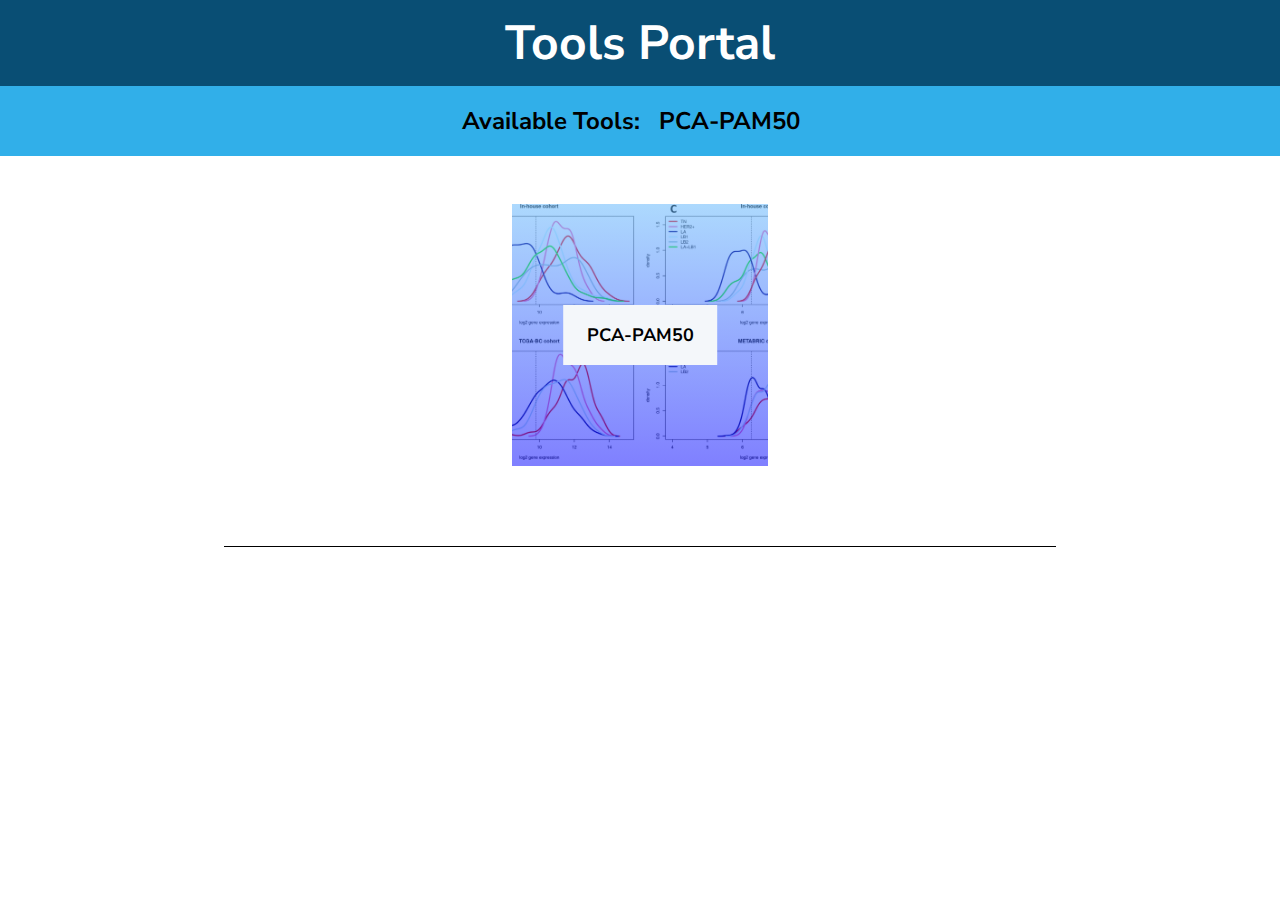
<file: Project1-main/index.html>
<!DOCTYPE html>
<html lang="en">
<head>
    <meta charset="UTF-8">
    <meta name="viewport" content="width=device-width, initial-scale=1.0">
    <title>Title</title>
    <meta name="description" content="">
    <meta name="author" content="">
    <meta name="keywords" content="">
    <link rel="icon" type="image/x-icon" href="images/logo.png">
    <link rel="stylesheet" href="css/main.css">
    <link rel="preconnect" href="https://fonts.googleapis.com">
    <link rel="preconnect" href="https://fonts.gstatic.com" crossorigin>
    <link href="https://fonts.googleapis.com/css2?family=Nunito+Sans&display=swap" rel="stylesheet">
</head>

<body>

<header>
<nav>
    <div class="container">
        <a href="index.html" class="navbarHeader" title="Home">Tools Portal</a>
        <ul class="navigation">
            <li>Available Tools:</li>
            <li><a href="pca-pam50.html" class="navigationLinks">PCA-PAM50</a></li>
            <!-- <li class="navigationLinks"><a href="" title="">Tool2</a></li>
            <li class="navigationLinks"><a href="" title="">Tool3</a></li>
            <li class="navigationLinks"><a href="" title="">Tool4</a></li>
            <li class="navigationLinks"><a href="" title="">Tool5</a></li> -->
        </ul>  
    </div>
</nav>
</header>


<main>
<section class="boxLayout">
    <div class="box" onclick="toPCA_PAM50()">
        <img src="images/PCA-PAM50 Fig1.webp" class="boxImg" draggable="false">
        <div class="gradientOverlay"></div>
        <div class="boxImgText">PCA-PAM50</div>
        <div class="descriptionText">
            PCA-PAM50 is used to perform intrinsic subtyping for breast cancer gene expression data. 
            PCA-PAM50 leverages principal component analysis (PCA) and iterative PAM50 calls to derive the gene expression-based ER status. 
            This generates an ER-balanced subset which is automatically used for gene centering and subsequent intrinsic calls. 
            Thus, PCA-PAM50 performs intrinsic subtyping in ER status unbalanced cohorts.
        </div>
    </div>
    <!-- <div class="box">
        testing testing
    </div>
    <div class="box">
        testing testing
    </div>
    <div class="box">
        testing testing
    </div>
    <div class="box">
        testing testing
    </div>
    <div class="box">
        testing testing
    </div> -->

</section>
</main>


<footer>
</footer>

<script src="js/javascript.js"></script>
</body>
</html>
</file>
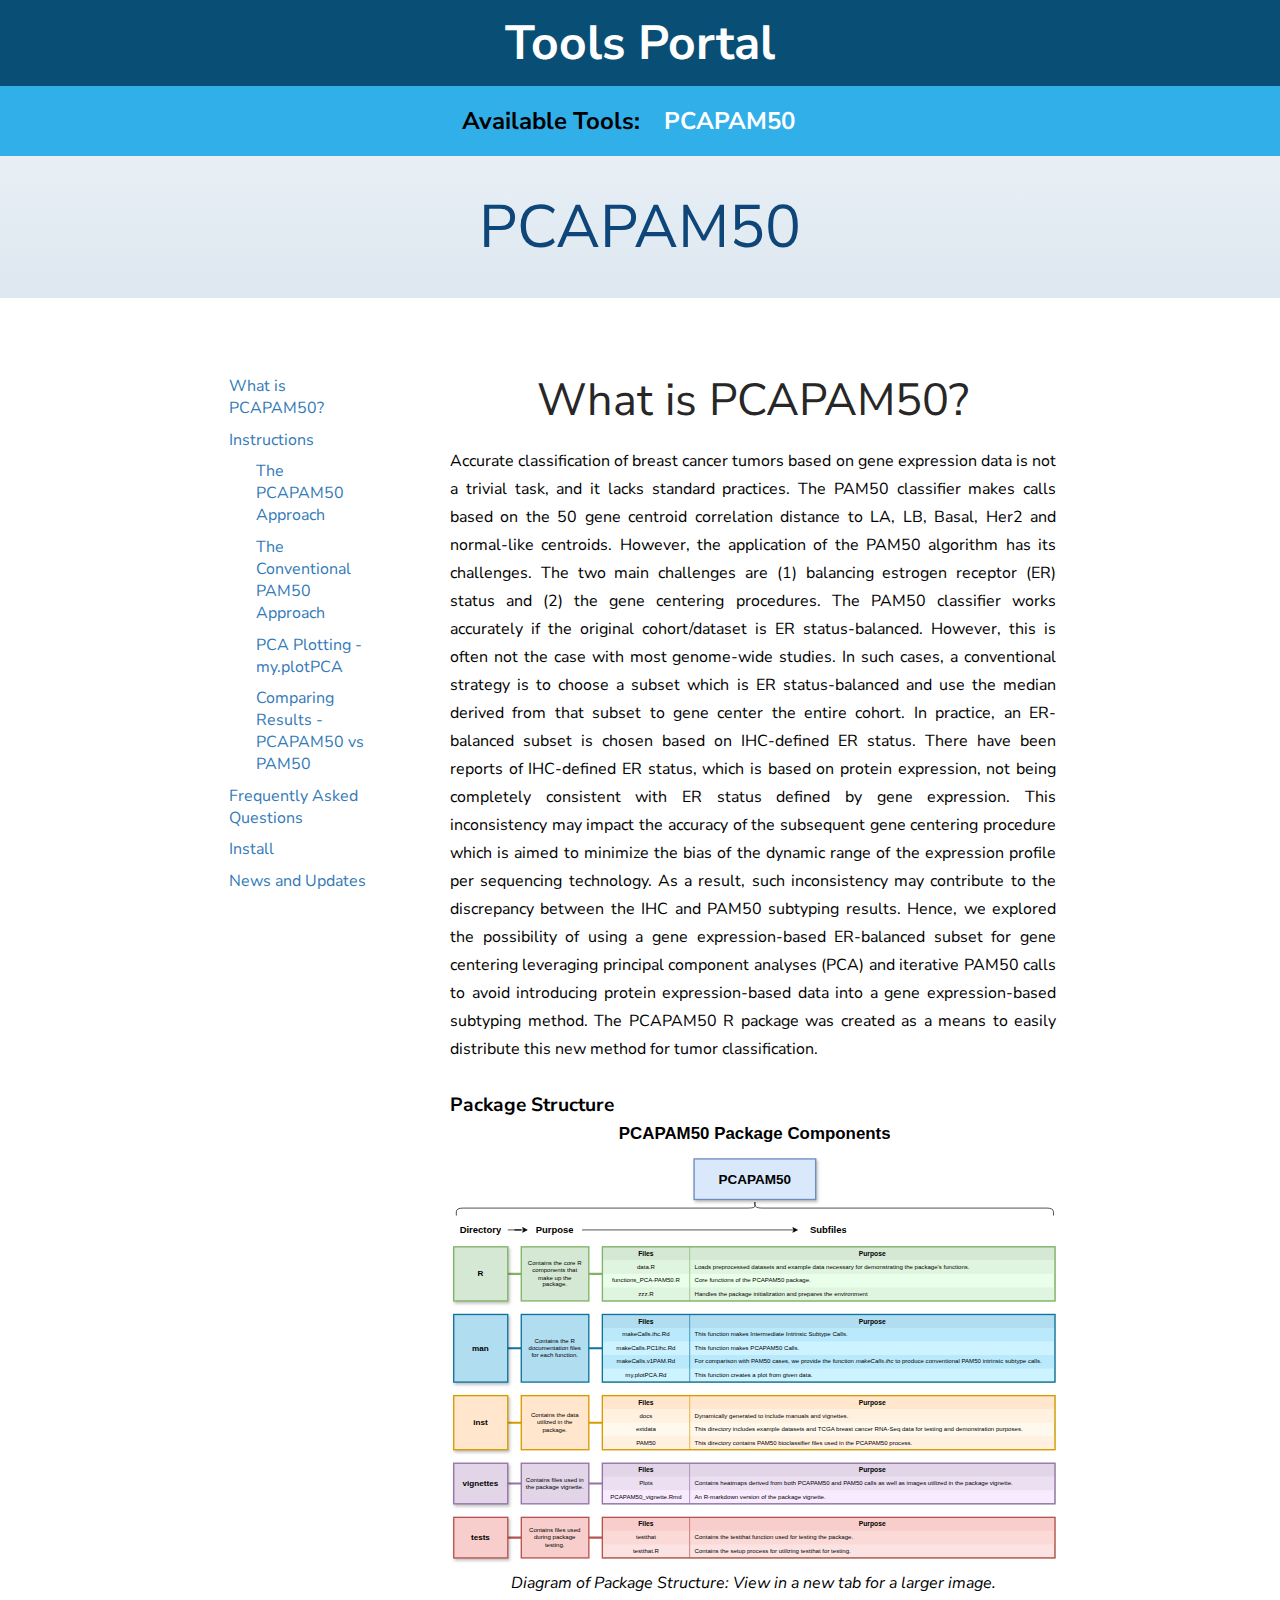
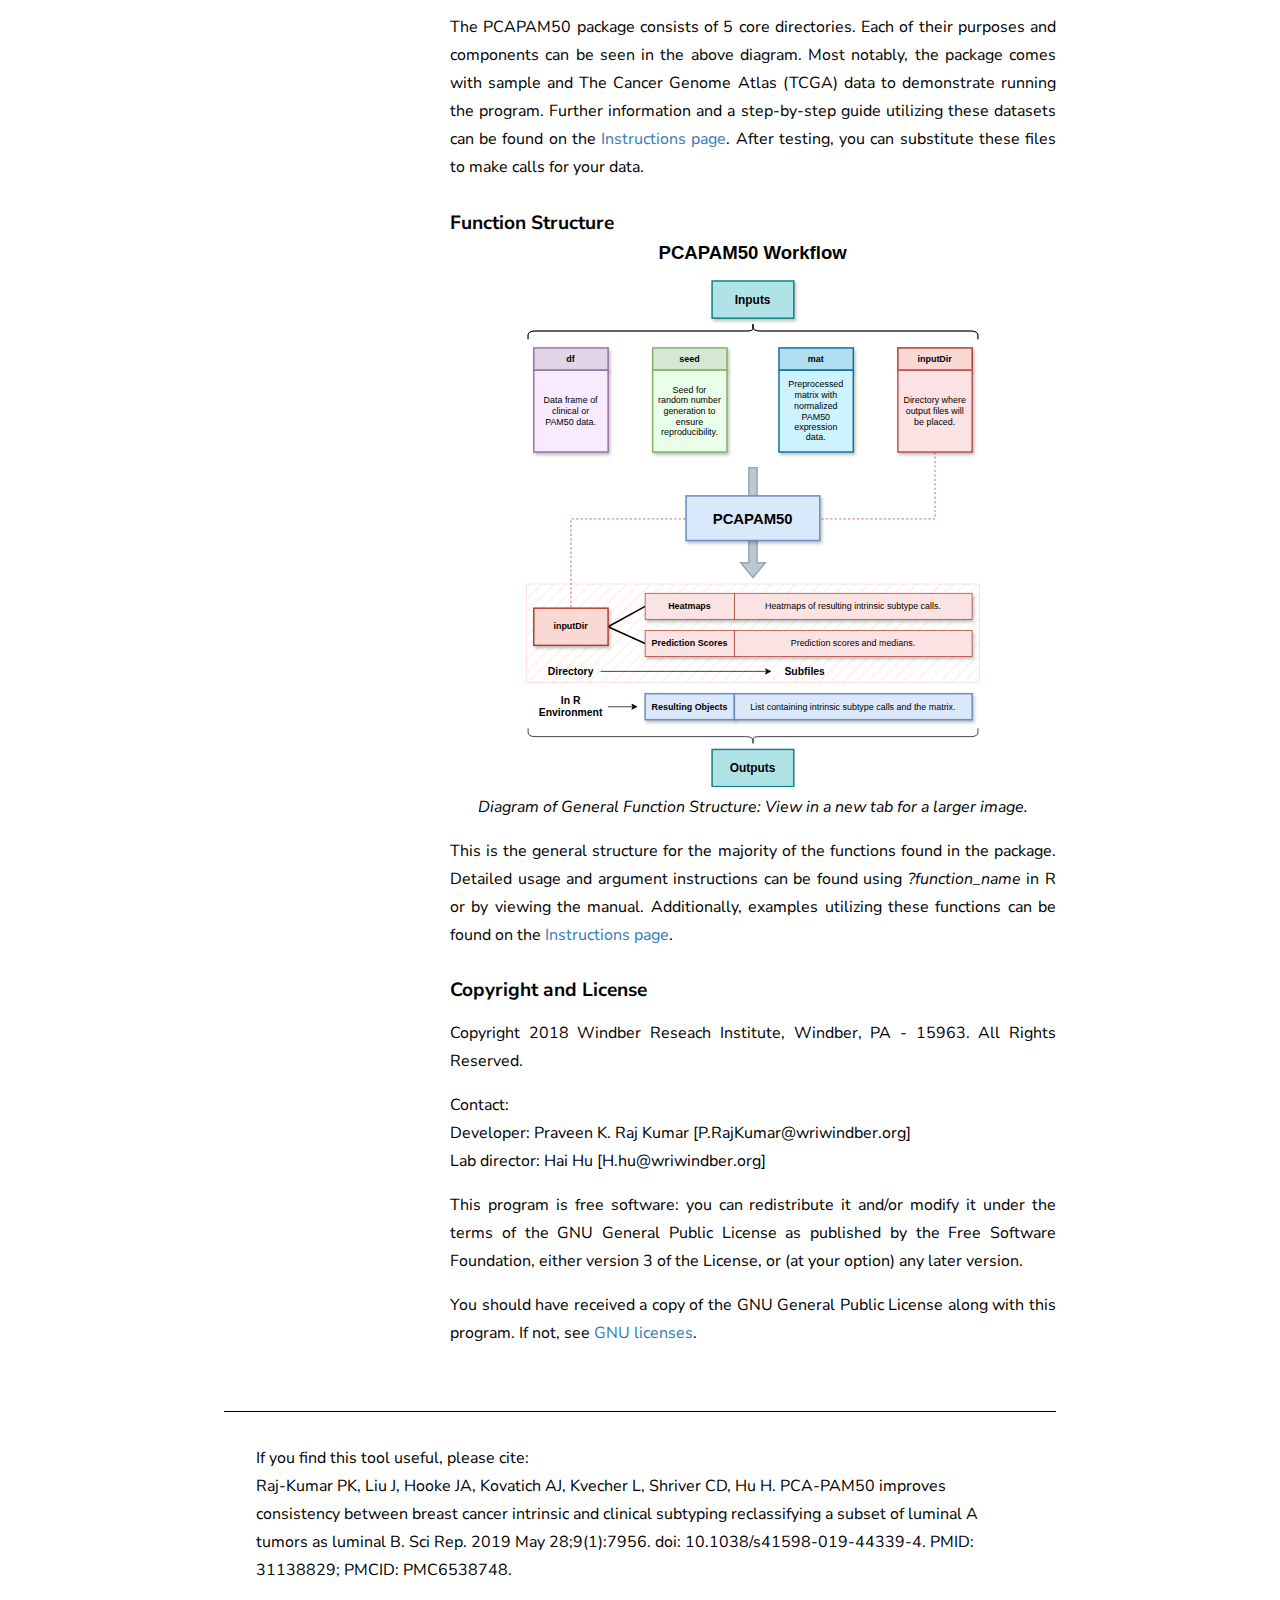
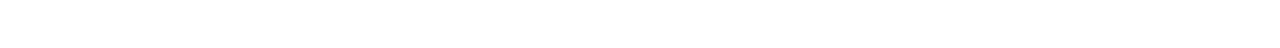
<file: Project1-main/pca-pam50.html>
<!DOCTYPE html>
<html lang="en">
<head>
    <meta charset="UTF-8">
    <meta name="viewport" content="width=device-width, initial-scale=1.0">
    <title>PCA-PAM50</title>
    <meta name="description" content="">
    <meta name="author" content="">
    <meta name="keywords" content="">
    <!-- <link rel="icon" type="image/x-icon" href="images/logo.png"> -->
    <link rel="stylesheet" href="css/main.css">
    <link rel="preconnect" href="https://fonts.googleapis.com">
    <link rel="preconnect" href="https://fonts.gstatic.com" crossorigin>
    <link href="https://fonts.googleapis.com/css2?family=Nunito+Sans&display=swap" rel="stylesheet">
</head>

<body>

<header>
<nav>
    <div class="container">
        <a href="index.html" class="navbarHeader" title="Home">Tools Portal</a>
        <ul class="navigation">
            <li>Available Tools:</li>
            <li class="selected">PCAPAM50</li>
        </ul>  
	</div>
</nav>
</header>

<main>
<h1>PCAPAM50</h1>
<section class="toolInfo">
    <div class="sideContainer">
        <ul class="sideNav">
            <li id="descriptionTrigger" class="sideNavLinks">What is PCAPAM50?</li>
            <li id="instructionsTrigger" class="sideNavLinks">Instructions</li>
                <li id="instructionsTriggerSubpage" class="sideNavLinks indent">The PCAPAM50 Approach</li>
                <li id="instructionsTriggerSubpageTwo" class="sideNavLinks indent">The Conventional PAM50 Approach</li>
            <li id="instructionsTriggerSubpageThree" class="sideNavLinks indent">PCA Plotting - my.plotPCA</li>
            <li id="instructionsTriggerSubpageFour" class="sideNavLinks indent">Comparing Results - PCAPAM50 vs PAM50</li>
            <li id="faqTrigger" class="sideNavLinks">Frequently Asked Questions</li>
            <li id="installTrigger" class="sideNavLinks">Install</li>
            <li id="newsTrigger" class="sideNavLinks">News and Updates</li>
        </ul>
    </div>
    <div class="info">
        <div id="descriptionPage" class="hidden">
            <h2>What is PCAPAM50?</h2>
            <p style="text-align: justify;"> Accurate classification of breast cancer tumors based on gene expression data is not a trivial task, and it lacks standard practices. 
                The PAM50 classifier makes calls based on the 50 gene centroid correlation distance to LA, LB, Basal, Her2 and normal-like centroids. 
                However, the application of the PAM50 algorithm has its challenges. 
                The two main challenges are (1) balancing estrogen receptor (ER) status and (2) the gene centering procedures. 
                The PAM50 classifier works accurately if the original cohort/dataset is ER status-balanced. 
                However, this is often not the case with most genome-wide studies. 
                In such cases, a conventional strategy is to choose a subset which is ER status-balanced and use the median derived from that subset to gene center the entire cohort. 
                In practice, an ER-balanced subset is chosen based on IHC-defined ER status. 
                There have been reports of IHC-defined ER status, which is based on protein expression, not being completely consistent with ER status defined by gene expression. 
                This inconsistency may impact the accuracy of the subsequent gene centering procedure which is aimed to minimize the bias of the dynamic range of the expression profile per sequencing technology. 
                As a result, such inconsistency may contribute to the discrepancy between the IHC and PAM50 subtyping results. 
                Hence, we explored the possibility of using a gene expression-based ER-balanced subset for gene centering leveraging principal component analyses (PCA) and iterative PAM50 calls to avoid introducing protein expression-based data into a gene expression-based subtyping method. 
                The PCAPAM50 R package was created as a means to easily distribute this new method for tumor classification. </p>
                
            <h3>Package Structure</h3>
            <img src="images/v2_Package_Flowchart.svg" style="max-width: 100%;">
            <p class="caption">Diagram of Package Structure: View in a new tab for a larger image.</p>
            <p style="text-align: justify;"> The PCAPAM50 package consists of 5 core directories. 
                Each of their purposes and components can be seen in the above diagram.
                Most notably, the package comes with sample and The Cancer Genome Atlas (TCGA) data to demonstrate running the program.
                Further information and a step-by-step guide utilizing these datasets can be found on the <a href="#" onclick="hideAll(); triggerInstructions(); return false;" title="Link to instructions page">Instructions page</a>.
                After testing, you can substitute these files to make calls for your data. </p>

            <h3>Function Structure</h3>
            <img src="images/Input_Output.svg" style="width: 75%; margin-left: 12.5%">
            <p class="caption">Diagram of General Function Structure: View in a new tab for a larger image.</p>
            <p style="text-align: justify;"> This is the general structure for the majority of the functions found in the package. 
                Detailed usage and argument instructions can be found using <i>?function_name</i> in R or by viewing the manual.
                Additionally, examples utilizing these functions can be found on the <a href="#" onclick="hideAll(); triggerInstructions(); return false;" title="Link to instructions page">Instructions page</a>.
            
            <h3>Copyright and License</h3>
            <p> Copyright 2018 Windber Reseach Institute, Windber, PA - 15963. All Rights Reserved. </p>
            <p> Contact:<br>
                Developer: Praveen K. Raj Kumar [P.RajKumar@wriwindber.org]<br>
                Lab director: Hai Hu [H.hu@wriwindber.org] </p>
            <p> This program is free software: you can redistribute it and/or modify it under
                the terms of the GNU General Public License as published by the Free Software
                Foundation, either version 3 of the License, or (at your option) any later
                version. </p>
            <p> You should have received a copy of the GNU General Public License along with
                this program. If not, see <a href="http://www.gnu.org/licenses/">GNU licenses</a>. </p>
        </div>

<!-- Subpage Separation ------------------------------------------------------------------------------------------------------------> 

        <div id="instructionsPage" class="hidden">
            <h2>Instructions</h2>
        <div id="instructionsPageSubpage" class="hidden">
            <h3 style="margin-top: 0.5em; font-size: 175%">Pipeline Overview</h3>
            <p> The PCAPAM50 pipeline consists of two steps: 
                First, creating a gene expression-guided ER-balanced subset to make intermediate subtype calls, and second, using these intermediate subtype calls to perform a refined intrinsic subtyping called PCAPAM50. 
                This page focuses on the PCAPAM50 appraoch. For instructions on the Conventional PAM50 approach, please visit its respective page. </p>
      
            <h3>1. makeCalls.PC1ihc - Intermediate Intrinsic Subtype Calls</h3>
            <p> This function processes clinical IHC subtyping data and PAM50 gene expression data to form a gene expression-guided ER-balanced set.
                This set is created by combining IHC classification information and using principal component 1 (PC1) to guide the separation.
                The function computes the median for each gene in this ER-balanced set, updates a calibration file, and runs subtype prediction algorithms to generate intermediate intrinsic subtype calls based on the PAM50 method.
                Various diagnostics and subtyping results are returned. </p>

            <p> 1) Load the Test data:</p><hr>
            <p> The test data is derived from the TCGA breast cancer dataset. 
                The test matrix is an upper-quartile (UQ) normalized log2(x+1) transformed dataset of PAM50 gene expression from RNA-Seq data. 
                It is recommended to perform UQ normalization and log2 transformation on your input matrix to closely align with the scale of PAM50 centroids. </p>

<pre class="codeBlock">
data_path <- <span class="kw">system.file</span>(<span class="str">"extdata"</span>, <span class="str">"Sample_IHC_PAM-Mat.Rdat"</span>, package = <span class="str">"PCAPAM50"</span>)

<span class="kw">load</span>(data_path) <span class="comment"># Loads Test.ihc and Test.matrix</span></pre>

            <p> 2) Prepare the Data:</p><hr>
            <p> Ensure the clinical subtype data frame has a column “PatientID” matching the column names of the matrix. 
                The IHC subtype column should be named “IHC,” with ER-positive subtypes starting with “L” (for luminals) and ER-negative subtypes not starting with “L.” 
                In the test data, ER-positive cases are labeled “LA,” “LB1,” “LB2,” and ER-negative cases are labeled “TN” and “Her2+”. 
                The data must be sorted properly: </p>

<pre class="codeBlock">
Test.ihc$ER_status <- <span class="kw">rep</span>(<span class="str">"NA"</span>, length(Test.ihc$PatientID))

Test.ihc$ER_status[<span class="kw">grep</span>(<span class="str">"^L"</span>,Test.ihc$IHC)] = <span class="str">"pos"</span>

Test.ihc$ER_status[-<span class="kw">grep</span>(<span class="str">"^L"</span>,Test.ihc$IHC)] = <span class="str">"neg"</span>

Test.ihc <- Test.ihc[<span class="kw">order</span>(Test.ihc$ER_status, decreasing = <span class="boo">TRUE</span>),] </pre>

            <p> Display the sorted data:</p>

<pre class="codeBlock">
Test.ihc$ER_status=<span class="kw">factor</span>(Test.ihc$ER_status, levels=<span class="kw">c</span>(<span class="str">"pos"</span>, <span class="str">"neg"</span>))
Test.ihc$IHC=<span class="kw">factor</span>(Test.ihc$IHC, levels=<span class="kw">c</span>(<span class="str">"TN"</span>, <span class="str">"Her2+"</span>, <span class="str">"LA"</span>, <span class="str">"LB1"</span>, <span class="str">"LB2"</span>))

<span class="kw">table</span>(Test.ihc$ER_status, Test.ihc$IHC)
<span class="comment">#      TN Her2+ LA LB1 LB2
#  pos  0     0 19  65  27
#  neg 23     7  0   0   0 </span></pre>

            <p> Let’s examine the matrix. First, sort the test matrix using the IHC dataframe:</p>

<pre class="codeBlock">
Test.matrix <- Test.matrix[, Test.ihc$PatientID] </pre>

            <p> Next, check the dimensions of the Test.matrix:</p>

<pre class="codeBlock">
<span class="kw">dim</span>(Test.matrix)
<span class="comment">#[1]  50 141</span> </pre>

            <p> This matrix contains the 50 PAM50 genes and expression values for 141 samples. <br>
                <b>Important note</b>: Ensure that your input matrix is also matched with the 50 gene names provided in the test matrix. </p>

            <p> 3) Create the Clinical Subtype Data Frame:</p><hr>
            <p> Create a clinical subtype data frame using the provided test files. The inputDir determines the output folder.

<pre class="codeBlock">
df.cln <- <span class="kw">data.frame</span>(PatientID = Test.ihc$PatientID, IHC = Test.ihc$IHC, stringsAsFactors = <span class="boo">FALSE</span>)

inputDir <- "Call.PC1" </pre>

            <p> 4) Call the Function:</p><hr>
            <p> Run the <i>makeCalls.PC1ihc</i> function. Refer to the manual for detailed documentation on usage and arguments. Example run on test data: </p>

<pre class="codeBlock">
res.PC1 <- <span class="kw">makeCalls.PC1ihc</span>(df.cln = df.cln, seed = 118, mat = Test.matrix, inputDir = inputDir) </pre>

            <p> The function returns a list containing:</p>

<pre class="codeBlock">
- Int.sbs - Data frame with integrated subtype and clinical data.
- score.fl - Data frame with scores from subtype predictions.
- mdns.fl - Data frame with median values for each gene in the ER-balanced set.
- SBS.colr - Colors associated with each subtype from the prediction results.
- outList - Detailed results from subtype prediction functions.
- PC1cutoff - Cutoff values for PC1 used in subsetting.
- DF.PC1 - Data frame of initial PCA results merged with clinical data. </pre>

            <p> It generates a plot within the inputDir folder displaying the percentage of misclassified IHC cases along the PC1 axis with the vertical line identified as the cutoff. </p>
            <img src="images/PC1_misclassified_cases.png" style="width: 50%; margin-left: 25%">
            <p class="caption">PC1_misclassified_cases.png</p>

            <p> A heatmap is also generated within the inputDir folder. </p>
            <img src="images/PC1ihc.Mdns_PAM50_normalized_heatmap.jpg" style="width: 70%; margin-left: 15%">
            <p class="caption">PC1ihc.Mdns_PAM50_normalized_heatmap.pdf</p>

<!------------------------------------------------------->   

            <h3>2. makeCalls.v1PAM - PCAPAM50 Calls</h3>
            <p> This function uses the intermediate intrinsic subtype calls to create an ER-balanced set. 
                It internally selects an equal number of Basal and LumA cases to form this subset. </p>
            
            <p> 1) Call the Function:</p><hr>
            <p> Call the function <i>makeCalls.v1PAM()</i> on test data. Refer to the manual for detailed documentation on usage and arguments. </p>

<pre class="codeBlock">
df.pc1pam = <span class="kw">data.frame</span>(PatientID=res.PC1$Int.sbs$PatientID,
            PAM50=res.PC1$Int.sbs$Int.SBS.Mdns.PC1ihc,
            IHC=res.PC1$Int.sbs$IHC,
            stringsAsFactors=<span class="boo">F</span>) ### IHC column is optional
  
inputDir <- "Calls.PCAPAM50" 

res.PCAPAM50 <- <span class="kw">makeCalls.v1PAM</span>(df.pam = df.pc1pam, seed = 118, mat = Test.matrix, inputDir=inputDir) </pre>

            <p> The function returns a list containing:</p>

<pre class="codeBlock">
- Int.sbs - Data frame with integrated subtype and clinical data.
- score.fl - Data frame with scores from subtype predictions.
- mdns.fl - Data frame with median values for each gene in the ER-balanced set.
- SBS.colr - Colors associated with each subtype from the prediction results.
- outList - Detailed results from subtype prediction functions. </pre>

            <p> A heatmap is generated within the inputDir folder. </p>
            <img src="images/pcapam50.Mdns_PAM50_normalized_heatmap.jpg" style="width: 70%; margin-left: 15%">
            <p class="caption">PCAPAM50.Mdns_PAM50_normalized_heatmap.pdf</p>
        </div>
<!-------------------------------------------------------------------------------------------------------------->
        <div id="instructionsPageSubpageTwo" class="hidden">
            <h3 style="margin-top: .5em; font-size: 175%">The Conventional PAM50 Approach</h3>
            <p> For comparison with PAM50 cases, we provide the function <i>makeCalls.ihc</i> to produce conventional PAM50 intrinsic subtype calls. 
                Please note that the setup (loading the test data) is the same as in Step 1 of the PCAPAM50 approach. </p>
            
            <p> 1) Call the Function:</p><hr>
            <p> Call the function makeCalls.ihc() on test data. Refer to the manual for detailed documentation on usage and arguments. </p>
    
<pre class="codeBlock">
inputDir <- "Calls.PAM50"

res.PAM50 <- <span class="kw">makeCalls.ihc</span>(df.cln = df.cln, seed = 118, mat = Test.matrix, inputDir = inputDir) </pre>

            <p> The function returns a list containing:</p>

<pre class="codeBlock">
- Int.sbs - Data frame with integrated subtype and clinical data.
- score.fl - Data frame with scores from subtype predictions.
- mdns.fl - Data frame with median values for each gene in the ER-balanced set.
- SBS.colr - Colors associated with each subtype from the prediction results.
- outList - Detailed results from subtype prediction functions. </pre>

            <p> A heatmap is generated within the inputDir folder. </p>
            <img src="images/Ihc.Mdns_PAM50_normalized_heatmap.jpg" style="width: 70%; margin-left: 15%">
            <p class="caption">Ihc.Mdns_PAM50_normalized_heatmap.pdf</p>
        </div>
<!-------------------------------------------------------------------------------------------------------------->
        <div id="instructionsPageSubpageThree" class="hidden">
            <h3 style="margin-top: .5em; font-size: 175%">PCA Plotting - my.plotPCA</h3>
            <p>An example usage of this function is as follows:</p>
<pre class="codeBlock">
pData = <span class="kw">data.frame</span>(condition=Test.ihc$IHC)
rownames(pData) = Test.ihc$PatientID
phenoData = <span class="kw">new</span>(<span class="str">"AnnotatedDataFrame"</span>, data=pData)
XSet      = <span class="kw">ExpressionSet</span>(assayData=Test.matrix, phenoData=phenoData)
<span class="comment">#--Please ensure that the colors are ordered corresponding to the levels in your condition
#--For example, my condition levels are Levels: TN Her2+ LA LB1 LB2 so the colors are </span>
<span class="kw">my.plotPCA</span>(XSet, intgroup=pData$condition, ablne=2.4,
        colours = <span class="kw">c</span>(<span class="str">"red"</span>, <span class="str">"hotpink"</span>, <span class="str">"darkblue"</span>, <span class="str">"lightblue"</span>, <span class="str">"lightblue3"</span>),
        LINE.V = <span class="boo">T</span>)
</pre>
        </div>
<!-------------------------------------------------------------------------------------------------------------->
        <div id="instructionsPageSubpageFour" class="hidden">
            <h3 style="margin-top: .5em; font-size: 175%">Comparing Results - PCAPAM50 vs PAM50</h3>
            <p> This section demonstrates the improvement in the accuracy of PCAPAM50 subtyping over PAM50 subtyping. </p>

            <h3>Test Data - PCAPAM50 vs PAM50</h3>
            <p> For the test data, we compare the accuracy of PCAPAM50 subtyping over PAM50 subtyping by comparing the intrinsic subtype calls to the IHC calls.</p>
            
            <p> Below is the comparison of test data PAM50 calls and IHC subtype calls agreement:</p>
<pre class="codeBlock">
res.PAM50$Int.sbs$IHC = <span class="kw">factor</span>(res.PAM50$Int.sbs$IHC, levels = <span class="kw">c</span>(<span class="str">"TN"</span>, <span class="str">"HER2+"</span>, <span class="str">"LA"</span>, <span class="str">"LB1"</span>, <span class="str">"LB2"</span>))
<span class="kw">addmargins</span>(<span class="kw">table</span>(res.PAM50$Int.sbs$Int.SBS.Mdns.PAM50, res.PAM50$Int.sbs$IHC))
<span class="comment">#          TN HER2+  LA LB1 LB2 Sum
#  Basal   20     3   0   4   0  27
#  Her2     2     3   0   0   4   9
#  LumA     0     0  17  33  14  64
#  LumB     1     0   2  26   9  38
#  Normal   0     1   0   2   0   3
#  Sum     23     7  19  65  27 141 </span></pre>
            
            <p> Agreements: </p>
<pre class="codeBlock">
Basal.TN agreement = <span class="num">20/27</span>
Her2.HER2+ agreement = <span class="num">3/9</span>
LumA.LA agreement = <span class="num">17/64</span>
LumB.LB1/LB2 agreement = <span class="num">35/38</span> </pre>
            
            <p> Here is the comparison of test data PCAPAM50 calls and IHC subtype calls agreement: </p>
<pre class="codeBlock">
res.PCAPAM50$Int.sbs$IHC=<span class="kw">toupper</span>(res.PCAPAM50$Int.sbs$IHC)
res.PCAPAM50$Int.sbs$IHC = <span class="kw">factor</span>(res.PCAPAM50$Int.sbs$IHC,levels = <span class="kw">c</span>(<span class="str">"TN"</span>, <span class="str">"HER2+"</span>, <span class="str">"LA"</span>, <span class="str">"LB1"</span>, <span class="str">"LB2"</span>))
<span class="kw">addmargins</span>(<span class="kw">table</span>(res.PCAPAM50$Int.sbs$Int.SBS.Mdns.PCAPAM50, res.PCAPAM50$Int.sbs$IHC))
<span class="comment">#          TN HER2+  LA LB1 LB2 Sum
#  Basal   20     3   0   4   0  27
#  Her2     2     4   0   0   4  10
#  LumA     0     0  17  27  11  55
#  LumB     1     0   2  33  12  48
#  Normal   0     0   0   1   0   1
#  Sum     23     7  19  65  27 141 </span></pre>
            
            <p> Agreements: </p>
<pre class="codeBlock">
Basal.TN agreement = <span class="num">20/27</span>
Her2.HER2+ agreement = <span class="num">4/10</span>
LumA.LA agreement = <span class="num">17/55</span>
LumB.LB1/LB2 = <span class="num">45/48</span> </pre>
            
            <p> Upon comparison, we can see that PCAPAM50 has an overall agreement of 86/141 = 61%, which is an improvement of 7% over the PAM50 calls. 
                If you closely examine the results, you will notice that the consistency of IHC LB subtype with LumB increased by 28.5%(35 to 45) with PCAPAM50.
            
            <h3>TCGA Data - PCAPAM50 vs PAM50</h3>
            <p> In order to demonstrate improvements and replicate the results from the original paper, we obtained the 712 TCGA breast cancer cases from the original study where we derived IHC calls.
                This data is provided with the PCAPAM50 package. Follow the examples below to run the analysis. 
                The conventional PAM50 calls obtained in the paper are included in the dataset, so only running PCAPAM50 is necessary to show the improvement. </p>

            <p> 1) Load TCGA data:</p><hr>
<pre class="codeBlock">
tcga_data_path <- <span class="kw">system.file</span>(<span class="str">"extdata"</span>, <span class="str">"TCGA.712BC_IHC_PAM-Mat.Rdat"</span>, package = <span class="str">"PCAPAM50"</span>)

<span class="kw">load</span>(tcga_data_path) <span class="comment"># Loads "TCGA.712BC.IHC"  "TCGA.712BC.matrix"</span></pre>

            <p> 2) Prepare the data:</p><hr>
<pre class="codeBlock">
TCGA.712BC.IHC$ER_status <- <span class="kw">rep</span>(<span class="str">"NA"</span>, length(TCGA.712BC.IHC$PatientID))

TCGA.712BC.IHC$ER_status[<span class="kw">grep</span>(<span class="str">"^L"</span>,TCGA.712BC.IHC$IHC)] = <span class="str">"pos"</span>

TCGA.712BC.IHC$ER_status[-<span class="kw">grep</span>(<span class="str">"^L"</span>,TCGA.712BC.IHC$IHC)] = <span class="str">"neg"</span>

TCGA.712BC.IHC <- TCGA.712BC.IHC[<span class="kw">order</span>(TCGA.712BC.IHC$ER_status, decreasing = <span class="boo">TRUE</span>),] </pre>

            <p> Display the sorted data:</p>

<pre class="codeBlock">
TCGA.712BC.IHC$ER_status=<span class="kw">factor</span>(TCGA.712BC.IHC$ER_status, levels=<span class="kw">c</span>(<span class="str">"pos"</span>, <span class="str">"neg"</span>))
TCGA.712BC.IHC$IHC=<span class="kw">factor</span>(TCGA.712BC.IHC$IHC, levels=<span class="kw">c</span>(<span class="str">"TN"</span>, <span class="str">"Her2+"</span>, <span class="str">"LA"</span>, <span class="str">"LB1"</span>, <span class="str">"LB2"</span>))

<span class="kw">table</span>(TCGA.712BC.IHC$ER_status, TCGA.712BC.IHC$IHC)
<span class="comment">#       TN Her2+  LA LB1 LB2
#  pos   0     0 111 325 123
#  neg 116    37   0   0   0 </span></pre>

            <p> Let’s examine the matrix. First, sort the test matrix using the IHC dataframe:</p>
<pre class="codeBlock">
TCGA.712BC.matrix <- TCGA.712BC.matrix[, TCGA.712BC.IHC$PatientID]

<span class="kw">dim</span>(TCGA.712BC.matrix)
<span class="comment">#[1]  50 712</span> </pre>

            <p> This matrix has the 50 PAM50 genes and 712 sample expression values. This is already an upper-quartile (UQ) normalized log2(x+1) transformed dataset of PAM50 gene expression from RNA-Seq data. </p>

            <p> 3) Create the Clinical Subtype Data Frame:</p><hr>
<pre class="codeBlock">
df.tcga.cln <- <span class="kw">data.frame</span>(PatientID = TCGA.712BC.IHC$PatientID, IHC = TCGA.712BC.IHC$IHC, stringsAsFactors = <span class="boo">FALSE</span>)

inputDir <- "Call.PC1.TCGA" </pre>

            <p> 4) Call the Function:</p><hr>
<pre class="codeBlock">
res.PC1 <- <span class="kw">makeCalls.PC1ihc</span>(df.cln = df.tcga.cln, seed = 118, mat = TCGA.712BC.matrix, inputDir = inputDir) </pre>

            <p> 5) makeCalls.v1PAM:</p><hr>
<pre class="codeBlock">
df.pc1pam = <span class="kw">data.frame</span>(PatientID=res.PC1$Int.sbs$PatientID,
            PAM50=res.PC1$Int.sbs$Int.SBS.Mdns.PC1ihc,
            IHC=res.PC1$Int.sbs$IHC,
            stringsAsFactors=<span class="boo">F</span>) ### IHC column is optional

inputDir <- "Calls.PCAPAM50.TCGA" 

TCGA.712BC.matrix = TCGA.712BC.matrix[,df.pc1pam$PatientID]
res.PCAPAM50 <- <span class="kw">makeCalls.v1PAM</span>(df.pam = df.pc1pam, seed = 118, mat = TCGA.712BC.matrix, inputDir=inputDir)</pre>

            <p> 6) PCAPAM50 vs PAM50:</p><hr>
            <p> PAM50 vs IHC:</p>
<pre class="codeBlock">
<span class="kw">addmargins</span>(<span class="kw">table</span>(TCGA.712BC.IHC$PAM50_Given.Mdns, TCGA.712BC.IHC$IHC))
<span class="comment">#          TN Her2+  LA LB1 LB2 Sum
#  Basal  100     7   1  12   1 121
#  Her2     9    29   0   4  19  61
#  LumA     2     0 100 200  64 366
#  LumB     1     0   5 100  36 142
#  Normal   4     1   5   9   3  22
#  Sum    116    37 111 325 123 712 </span></pre>
            
            <p>Agreements:</p>
<pre class="codeBlock">
Basal.TN agreement = <span class="num">100/121</span>
Her2.HER2+ agreement = <span class="num">29/61</span>
LumA.LA agreement = <span class="num">100/366</span>
LumB.LB1/LB2 agreement = <span class="num">136/142</span> </pre>
            
            <p>PCAPAM50 vs IHC:</p>
<pre class="codeBlock">
res.PCAPAM50$Int.sbs$IHC=<span class="kw">toupper</span>(res.PCAPAM50$Int.sbs$IHC)
res.PCAPAM50$Int.sbs$IHC = <span class="kw">factor</span>(res.PCAPAM50$Int.sbs$IHC,levels=<span class="kw">c</span>(<span class="str">"TN"</span>, <span class="str">"HER2+"</span>, <span class="str">"LA"</span>, <span class="str">"LB1"</span>, <span class="str">"LB2"</span>))
<span class="kw">addmargins</span>(<span class="kw">table</span>(res.PCAPAM50$Int.sbs$Int.SBS.Mdns.PCAPAM50, res.PCAPAM50$Int.sbs$IHC))
<span class="comment">#          TN HER2+  LA LB1 LB2 Sum
#  Basal   99     7   0  12   1 119
#  Her2    10    30   0   7  24  71
#  LumA     3     0 103 168  43 317
#  LumB     2     0   6 135  55 198
#  Normal   2     0   2   3   0   7
#  Sum    116    37 111 325 123 712 </span></pre>
            
            <p>Agreements:</p>
<pre class="codeBlock">
Basal.TN agreement = <span class="num">99/119</span>
Her2.HER2+ agreement = <span class="num">30/71</span>
LumA.LA agreement = <span class="num">103/317</span>
LumB.LB1/LB2 agreement = <span class="num">190/198</span> </pre>

            <p> Upon comparison, we can see that PCAPAM50 has an overall agreement of 422/712 = 59.3%, which is an improvement of 8% over the PAM50 calls. 
                If you closely examine the results, you will notice that the consistency of IHC LB subtype with LumB increased by 39.7%(136 to 190) with PCAPAM50. </p>
        </div>
        </div>

<!-- Subpage Separation ------------------------------------------------------------------------------------------------------------> 

        <div id="faqPage" class="hidden">
            <h2>Frequently Asked Questions</h2>
            <p><b>Q: Do PCAPAM50 require IHC subtypes to be labeled as triple negative, HER2+, luminal A, B1, B2, etc.?</b></p>
            <p>A: No, PCAPAM50 does not require the exact labeling of IHC subtypes. However, it is necessary to differentiate between ER-positive and ER-negative subtypes. Specifically, ER-positive subtypes should start with "L" (for luminals), and ER-negative subtypes should not start with "L". If you do not have the exact IHC subtypes, please make the best guess possible to determine whether a sample is luminal or non-luminal.</p>
            <hr>
            <p><b>Q: How do I make the best guess for an ER-positive and ER-negative sample?</b></p>
            <p>A: The best guess can be made by examining the ESR1 gene expression (ER gene expression) after preprocessing (normalizing and log2-transforming the data). Plot the ESR1 gene expression levels and identify the high-end and low-end values. Generally, high-end values indicate ER-positive samples, while low-end values indicate ER-negative samples.</p>
            <hr>
            <p><b>Q: What is the data normalization recommended by PCAPAM50?</b></p>
            <p>A: PCAPAM50 recommends using upper quartile normalization for your RNA-seq data, followed by log2(x+1) transformation. This method ensures that the data closely resembles the scale of PAM50 centroids.</p>
            <hr>
            <p><b>Q: What are the names of PAM50 genes? How can I find them?</b></p>
            <p>A: You can identify the names of PAM50 genes by loading the test data provided with the PCAPAM50 package. The test matrix contains the gene names used in the PAM50 centroids. Note that some of these names might be old names or aliases of the current gene names. Ensure that these aliases are appropriately converted to match the gene names provided in the test matrix. Converting new names to those in the test matrix will help maintain consistency.</p>
            <hr>
            <p><b>Q: Can this package make the subtype calls without the knowledge of IHC subtypes? For example, in my dataset, we don't have IHC subtypes.</b></p>
            <p>A: Yes, it is possible to make PCAPAM50 calls without the knowledge of IHC subtypes, but it requires a workaround. After preprocessing your dataset, plot the ESR1 gene expression to identify ER-positive and ER-negative samples. ER-positive samples can be labeled as luminals, and ER-negative samples as non-luminals. This approach will help you format the required inputs for PCAPAM50 functions, allowing you to make the necessary calls.</p>
            <hr>
            <p><b>Q: Can I use just one case to make a PCAPAM50 call?</b></p>
            <p>A: No, you need a dataset with a minimum size of 30 cases representing both ER-positive and ER-negative samples.</p>
            <hr>
            <p><b>Q: Can I use a protein expression dataset for making PCAPAM50 calls?</b></p>
            <p>A: PCAPAM50 is designed to make calls on RNA datasets. Moreover, the PAM50 centroids were developed based on RNA datasets. The dynamic ranges of RNA and protein expressions differ. If you believe the protein expressions of PAM50 genes correlate well with RNA expressions, you may try at your own risk.</p>
            <hr>
            <p><b>Q: How can I show my appreciation for your work?</b></p>
            <p>A: You can show your appreciation by citing our work in your publications and presentations. If you feel particularly grateful, consider donating to our institute. As a non-profit research organization, your donations help make more projects possible. Thank you for your support!</p>
        </div>

<!-- Subpage Separation ------------------------------------------------------------------------------------------------------------>         

        <div id="installPage" class="hidden">
            <h2>Install</h2>
            <h3 style="margin-top: 0.5em;">Prerequisites</h3>
            <p> Ensure you have R version 4.0 or above installed on your computer or server. The PCAPAM50 package relies on other R packages available from CRAN and Bioconductor. 
                To ensure compatibility, upgrade Bioconductor to the latest version (BiocManager v3.19). 
                Once R and Bioconductor are properly installed, you can proceed with the installation process. </p>

            <h3>Installing Dependencies</h3>
            <p>Dependencies: Biobase, lattice, ComplexHeatmap, and impute. You can install these packages using the following commands:</p>

<pre class="codeBlock">
<span class="kw">if</span> (!<span class="kw">require</span>(<span class="str">"BiocManager"</span>, quietly = <span class="boo">TRUE</span>))
    <span class="kw">install.packages</span>(<span class="str">"BiocManager"</span>)

BiocManager::install(<span class="str">"ComplexHeatmap"</span>)
BiocManager::install(<span class="str">"impute"</span>)
BiocManager::install(<span class="str">"Biobase"</span>)
<span class="kw">install.packages</span>(<span class="str">"lattice"</span>)
</pre>

            <h3>Installing PCA-PAM50</h3>
            <p>To install PCA-PAM50 from CRAN, use the following command:</p>

<pre class="codeBlock"><span class="kw">install.packages</span>(<span class="str">"PCAPAM50"</span>)</pre>

            <p>Alternatively, to install the package from a tar.gz file, use:</p>

<pre class="codeBlock"><span class="kw">install.packages</span>(<span class="str">"PCAPAM50_1.0.0.tar.gz"</span>, repos = <span class="boo">NULL</span>, type = <span class="str">"source"</span>)</pre>

            <h3>Loading PCA-PAM50 and Dependencies</h3>
            <p>After installation, load the PCAPAM50 package and the required libraries in your R session:</p>

<pre class="codeBlock">
<span class="kw">library</span>(<span class="str">"PCAPAM50"</span>)  
<span class="kw">library</span>(<span class="str">"Biobase"</span>)  
<span class="kw">library</span>(<span class="str">"lattice"</span>)  
<span class="kw">library</span>(<span class="str">"ComplexHeatmap"</span>)  
<span class="kw">library</span>(<span class="str">"impute"</span>)
</pre>
        </div>

<!-- Subpage Separation ------------------------------------------------------------------------------------------------------------> 

        <div id="newsPage" class="hidden">
            <h2>News and Updates</h2>
            <p class="center"> Nothing for now, check back later! </p>
        </div>
    </div>
</section>
</main>


<footer>
    If you find this tool useful, please cite:<br>
    Raj-Kumar PK, Liu J, Hooke JA, Kovatich AJ, Kvecher L, Shriver CD, Hu H. PCA-PAM50 improves consistency between breast cancer intrinsic and clinical subtyping reclassifying a subset of luminal A tumors as luminal B. Sci Rep. 2019 May 28;9(1):7956. doi: 10.1038/s41598-019-44339-4. PMID: 31138829; PMCID: PMC6538748.
</footer>

<script src="js/javascript.js"></script>
</body>
</html>
</file>
<file: Project1-main/css/main.css>
/* Reset and Debugging */
* {
    /* outline: solid red 1px; */
    margin: 0;
    padding: 0;
    box-sizing: border-box;
}

/* Text Types */
body, footer {
    font-family: 'Nunito Sans', sans-serif;
}

footer {
    max-width: 65%;
    margin: 2em auto;
    border-top: 1px solid black;
    padding: 2em;
    line-height: 1.75;
}

p {
    font-size: 16px;
    text-align: justify;
    line-height: 1.75;
    padding-top: 1em;
}

a {
    text-decoration: none;
    color:#337ab7;
    transition: .3s ease;
}

a:hover, .sideNavLinks:hover {
    color:#16446b;
    cursor: pointer;
    transition: .3s ease;
}

li {
    list-style-type: none;
}

hr {
    max-width: 50%;
}

h1 {
    background: #e8eff5;
    background: -moz-linear-gradient(top, #e8eff5 0%, #dee7f0 100%);
    background: -webkit-linear-gradient(top, #e8eff5 0%,#dee7f0 100%);
    background: linear-gradient(to bottom, #e8eff5 0%,#dee7f0 100%);
    padding: .5em 0;
    color: #0E467A;
    font-size: 60px;
    font-weight: normal;
    text-align: center;
}

h2 {
    font-size: 45px;
    font-weight: normal;
    color: #272727;
    text-align: center;
}

h3 {
    font-size: 120%;
    font-weight: bold;
    margin-top: 1.5em;
}

/* Navigation */
.container {
    display: flex;
    flex-wrap: wrap;
    justify-content: space-evenly;
    background: #31afe9;
}

.navbarHeader {
    flex: 100vw;
    font-size: 300%;
    font-weight: bold;
    padding: 10px;
    background: #094e74;
    color: white;
    text-align: center;
}

.navigationLinks {
    color: black;
}

.navigation {
    display: grid;
    grid-template-columns: repeat(2, 1fr);
    padding: .8em;
    font-weight: bold;
    font-size: 150%;
    text-align: center;
}

.navbarHeader:hover, .navigationLinks:hover {
    color: white;
    cursor: pointer;
}

.selected {
    color: white;
    font-weight: bold;
}

/* Main */
.boxLayout {
    display: grid;
    grid-template-columns: repeat(1, 1fr);
    max-width: 85%;
    margin: 0 auto;
}

.box {
    position: relative;
    margin: 3em auto;
    padding: 0;
    width: 20vw;
    height: auto;
    aspect-ratio: 1 / 1;
    justify-self: center;
    text-align: center;
    cursor: pointer;
}

.boxImg {
    width:100%; 
    height:100%;
    object-fit: cover;
    transition: transform 0.5s, opacity 0.5s;
}

.boxImgText {
    background-color: #f4f7fa;
    position: absolute;
    top: 50%;
    left: 50%;
    width: 60%;
    height: fit-content;
    transform: translate(-50%, -50%);
    transition: transform 0.5s, opacity 0.5s;
    z-index: 2;
    font-size: 18px;
    font-weight: bold;
    padding: 1em 0;

}

.gradientOverlay {
    background: linear-gradient(rgb(90, 179, 252), blue);
    opacity: 50%;
    position: absolute;
    top: 0;
    width: 100%;
    height: 100%;
    z-index: 1;
    transition: transform 0.5s, opacity 0.5s;
}

.descriptionText {
    position: absolute;
    top: 0%;
    width: 100%;
    height: 100%;
    opacity: 0;
    transition: transform 0.5s, opacity 0.5s;
    z-index: 1;
    text-align: left;
    padding: 1.5em;
    font-size: 18px;
    font-weight: bold;
    line-height: 1.5;
}

.box:hover > .descriptionText {
    opacity: 1;
    outline: 3px solid black;
}

.box:hover > .boxImg, .box:hover > .boxImgText {
    opacity: 0;
}


/* Side Nav */
.sideContainer {
    grid-column: 1 / 2;
}

.sideNavLinks {
    font-size: 16px;
    color: #337ab7;
    padding: .3em;
}

.hidden {
    display: none;
}

/* Info */
.toolInfo {
    max-width: 65%;
    margin: 0 auto;
    display: grid;
    grid-template-columns: repeat(4, 1fr);
    gap: 4.5em;
    margin-top: 4.5em;
}

.info {
    grid-column: 2 / 5;
    margin-bottom: 2em;
}

.indent {
    padding-left: 2em;
}

.descriptionBlock {
    display: block;
    margin-top: .5em;
    font-family: 'Nunito Sans', sans-serif;
    font-size: 16px;
    line-height: 1.75;
    word-break: break-all;
    word-wrap: break-word;
}

.codeBlock {
    display: block;
    padding: .5em;
    margin-top: .5em;
    font-size: 13px;
    line-height: 1.75;
    color: #333;
    /* white-space: pre-wrap; */
    word-break: break-all;
    word-wrap: break-word;
    background-color: #f5f5f5;
    border: 1px solid #ccc;
    border-radius: 4px;
    overflow-x: auto;
}

.kw {
    color: #007020;
    font-weight: bold;
}

.str {
    color: #4070a0;
}

.dt {
    color: #902000;
}

.num {
    color: #40a070;
}

.boo {
    color: rgb(135, 88, 189);
}

.caption {
    text-align: center;
    font-style: italic;
    padding-top: 0em;
}

.comment {
    color: #969696;
    font-style: italic;
}

.extraPadding {
    padding-top: 2em;
}

.link {
    text-decoration: none;
}

.center {
    text-align: center;
}
</file>
